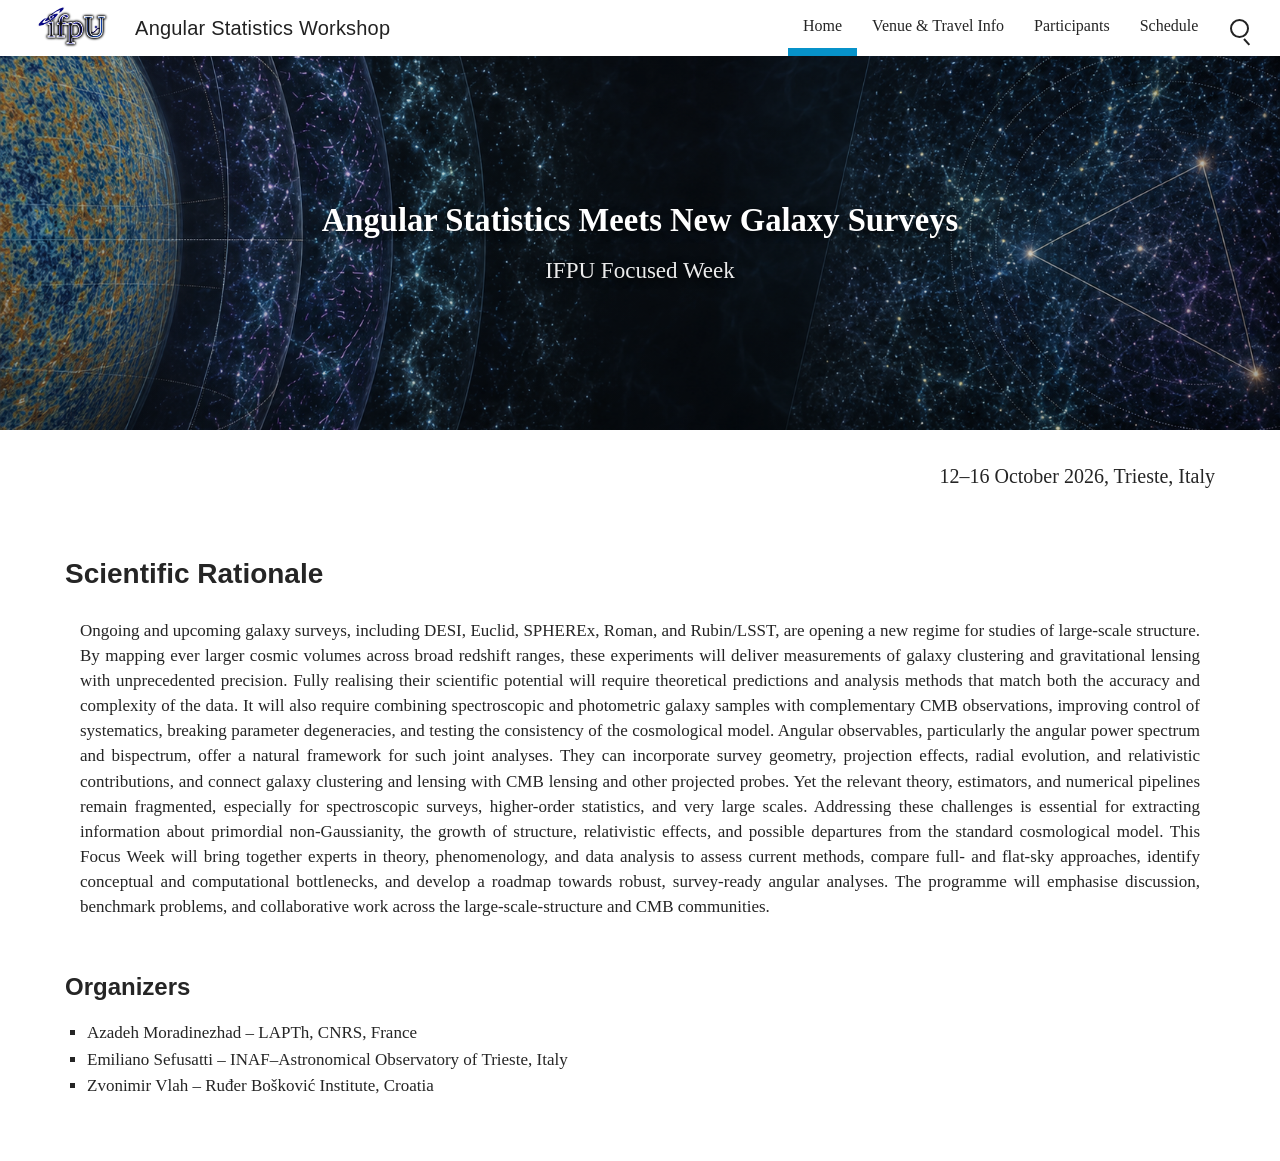
<file: index.html>
<!doctype html>
<html lang="en">
<head>
  <meta charset="utf-8">
  <meta name="viewport" content="width=device-width, initial-scale=1">
  <meta name="description" content="Angular Statistics Meets New Galaxy Surveys — an IFPU Focus Week in Trieste, 12–16 October 2026.">
  <title>Angular Statistics Meets New Galaxy Surveys</title>
  <link rel="stylesheet" href="styles.css">
</head>
<body>
  <header class="site-header">
    <a class="brand" href="index.html" aria-label="Angular Statistics Workshop home">
      <img class="brand-logo" src="assets/ifpu_p4.svg_-2.png" alt="">
      <span class="brand-name">Angular Statistics Workshop</span>
    </a>
    <nav class="main-nav" aria-label="Main navigation">
      <a class="active" aria-current="page" href="index.html">Home</a>
      <a href="venue-travel-info.html">Venue &amp; Travel Info</a>
      <a href="participants.html">Participants</a>
      <a href="schedule.html">Schedule</a>
      <span class="search-icon" aria-hidden="true"></span>
    </nav>
  </header>
  <main>
    <section class="hero" aria-labelledby="workshop-title">
      <div class="hero-heading">
        <h1 id="workshop-title">Angular Statistics Meets New Galaxy Surveys</h1>
        <p class="hero-subtitle">IFPU Focused Week</p>
      </div>
    </section>
    <div class="home-content">
      <p class="event-line">12–16 October 2026, Trieste, Italy</p>
      <section class="rationale" aria-labelledby="rationale-title">
        <h2 id="rationale-title">Scientific Rationale</h2>
        <p>
          Ongoing and upcoming galaxy surveys, including DESI, Euclid, SPHEREx,
          Roman, and Rubin/LSST, are opening a new regime for studies of
          large-scale structure. By mapping ever larger cosmic volumes across
          broad redshift ranges, these experiments will deliver measurements of
          galaxy clustering and gravitational lensing with unprecedented
          precision. Fully realising their scientific potential will require
          theoretical predictions and analysis methods that match both the
          accuracy and complexity of the data. It will also require combining
          spectroscopic and photometric galaxy samples with complementary CMB
          observations, improving control of systematics, breaking parameter
          degeneracies, and testing the consistency of the cosmological model.
          Angular observables, particularly the angular power spectrum and
          bispectrum, offer a natural framework for such joint analyses. They
          can incorporate survey geometry, projection effects, radial
          evolution, and relativistic contributions, and connect galaxy
          clustering and lensing with CMB lensing and other projected probes.
          Yet the relevant theory, estimators, and numerical pipelines remain
          fragmented, especially for spectroscopic surveys, higher-order
          statistics, and very large scales. Addressing these challenges is
          essential for extracting information about primordial
          non-Gaussianity, the growth of structure, relativistic effects, and
          possible departures from the standard cosmological model. This Focus
          Week will bring together experts in theory, phenomenology, and data
          analysis to assess current methods, compare full- and flat-sky
          approaches, identify conceptual and computational bottlenecks, and
          develop a roadmap towards robust, survey-ready angular analyses. The
          programme will emphasise discussion, benchmark problems, and
          collaborative work across the large-scale-structure and CMB
          communities.
        </p>
      </section>

      <section class="organizers" aria-labelledby="organizers-title">
        <h2 id="organizers-title">Organizers</h2>
        <ul class="organizer-list">
          <li> Azadeh Moradinezhad – LAPTh, CNRS, France </li>
          <li> Emiliano Sefusatti –  INAF–Astronomical Observatory of Trieste, Italy </li>
          <li> Zvonimir Vlah – Ruđer Bošković Institute, Croatia </li>
        </ul>
      </section>
    </div>
  </main>
</body>
</html>
</file>
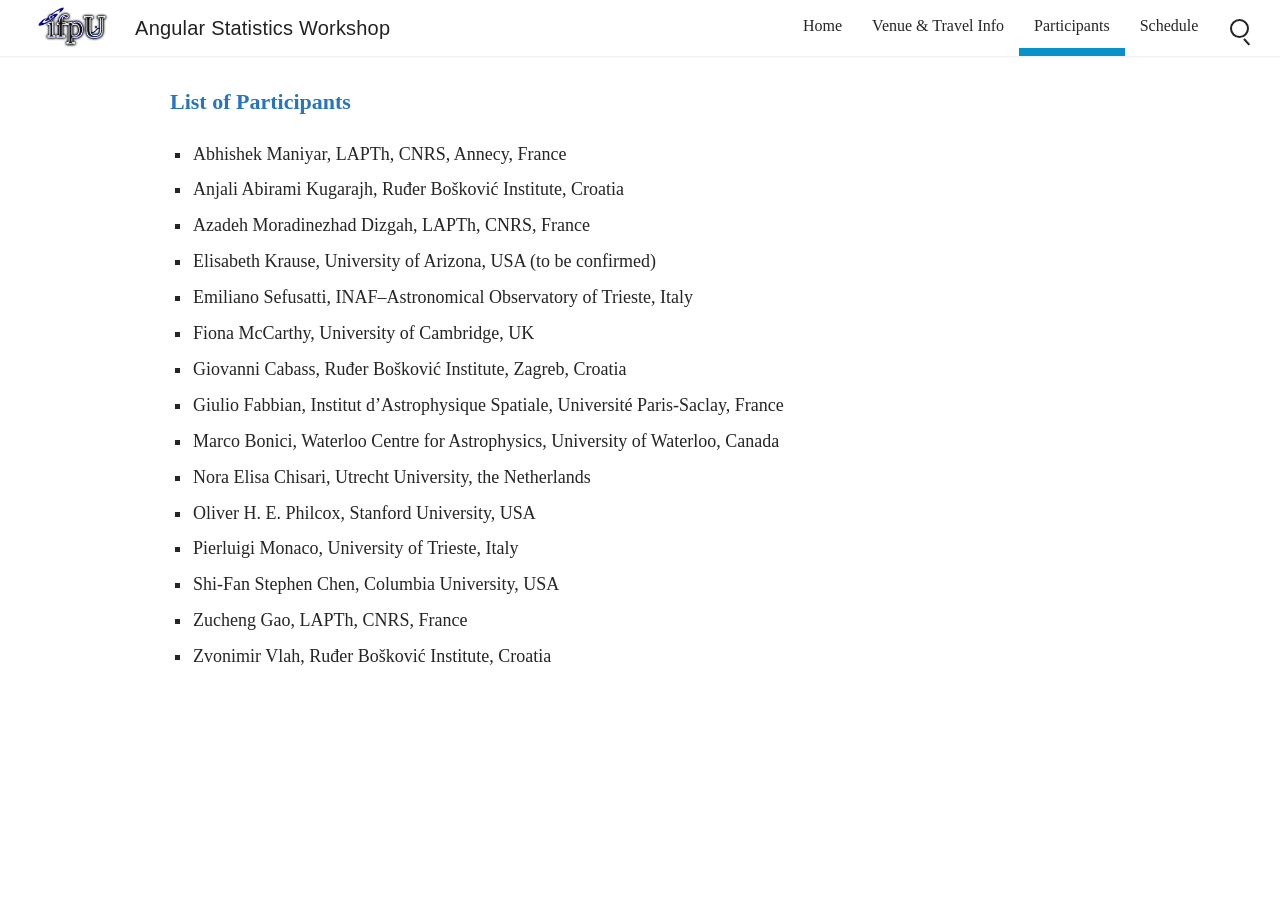
<file: participants.html>
<!doctype html>
<html lang="en">
<head>
  <meta charset="utf-8">
  <meta name="viewport" content="width=device-width, initial-scale=1">
  <meta name="description" content="Participants in Angular Statistics Meets New Galaxy Surveys.">
  <title>Participants | Angular Statistics Workshop</title>
  <link rel="stylesheet" href="styles.css">
</head>
<body>
  <header class="site-header">
    <a class="brand" href="index.html" aria-label="Angular Statistics Workshop home">
      <img class="brand-logo" src="assets/ifpu_p4.svg_-2.png" alt="">
      <span class="brand-name">Angular Statistics Workshop</span>
    </a>
    <nav class="main-nav" aria-label="Main navigation">
      <a href="index.html">Home</a>
      <a href="venue-travel-info.html">Venue &amp; Travel Info</a>
      <a class="active" aria-current="page" href="participants.html">Participants</a>
      <a href="schedule.html">Schedule</a>
      <span class="search-icon" aria-hidden="true"></span>
    </nav>
  </header>
  <main class="page-content narrow">
    <h1 class="page-title">List of Participants</h1>
    <ul class="participant-list">
      <li>Abhishek Maniyar, LAPTh, CNRS, Annecy, France</li>
      <li>Anjali Abirami Kugarajh, Ruđer Bošković Institute, Croatia</li>
      <li>Azadeh Moradinezhad Dizgah, LAPTh, CNRS, France</li>
      <li>Elisabeth Krause, University of Arizona, USA (to be confirmed)</li>
      <li>Emiliano Sefusatti, INAF–Astronomical Observatory of Trieste, Italy</li>
      <li>Fiona McCarthy, University of Cambridge, UK</li>
      <li>Giovanni Cabass, Ruđer Bošković Institute, Zagreb, Croatia</li>
      <li>Giulio Fabbian, Institut d’Astrophysique Spatiale, Université Paris-Saclay, France</li>
      <li>Marco Bonici, Waterloo Centre for Astrophysics, University of Waterloo, Canada</li>
      <li>Nora Elisa Chisari, Utrecht University, the Netherlands</li>
      <li>Oliver H. E. Philcox, Stanford University, USA</li>
      <li>Pierluigi Monaco, University of Trieste, Italy</li>
      <li>Shi-Fan Stephen Chen, Columbia University, USA</li>
      <li>Zucheng Gao, LAPTh, CNRS, France</li>
      <li>Zvonimir Vlah, Ruđer Bošković Institute, Croatia</li>
    </ul>
  </main>
</body>
</html>
</file>
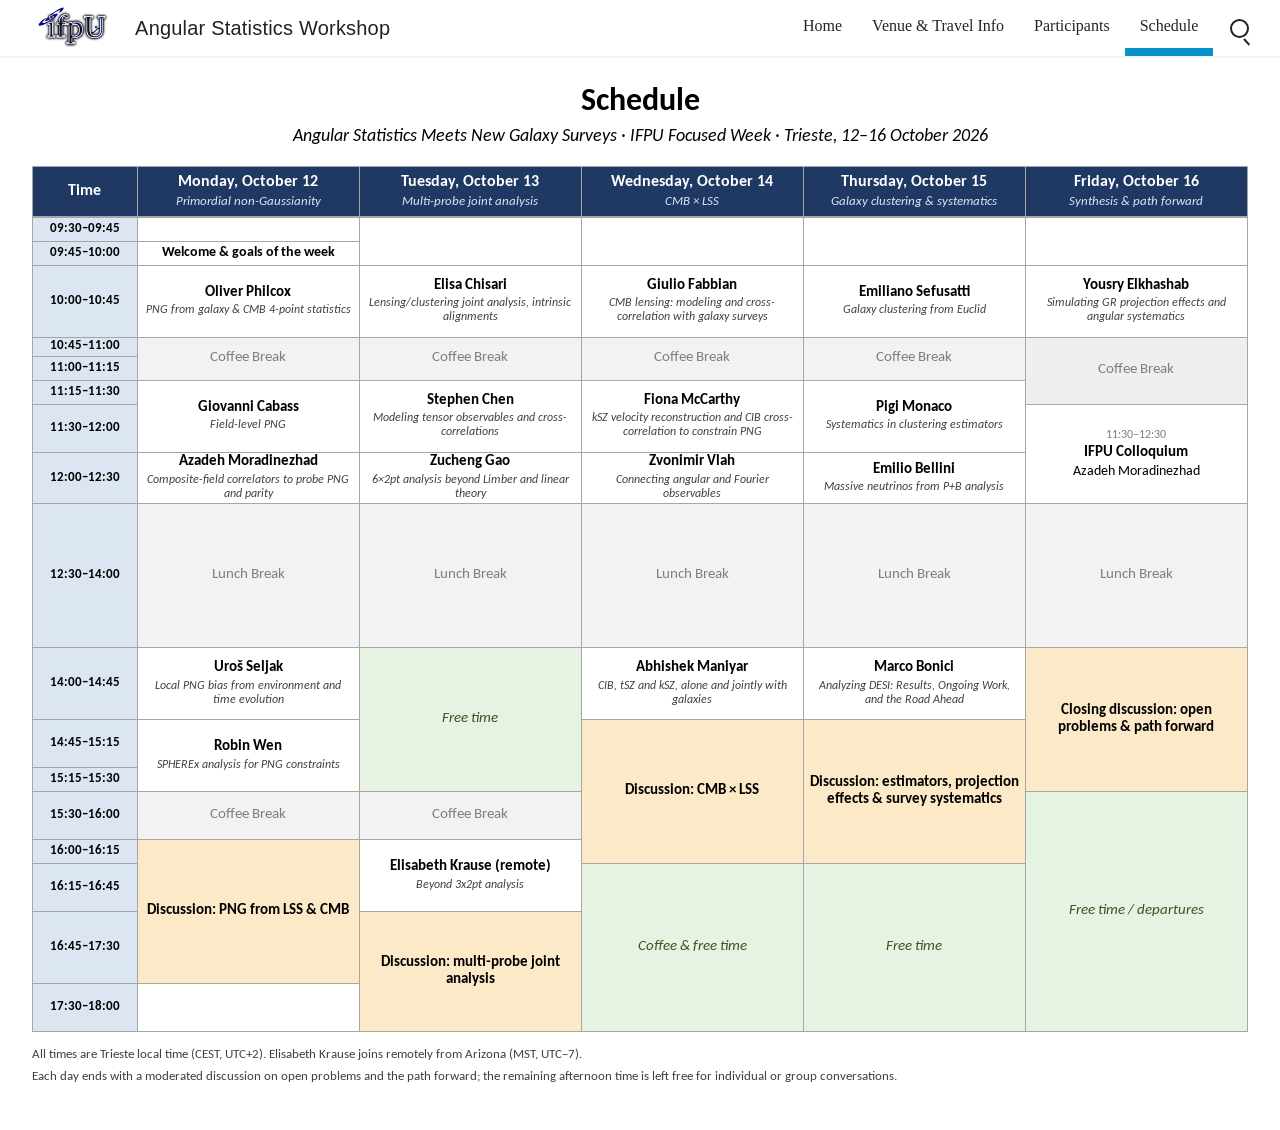
<file: schedule.html>
<!doctype html>
<html lang="en">
<head>
  <meta charset="utf-8">
  <meta name="viewport" content="width=device-width, initial-scale=1">
  <meta name="description" content="Schedule for Angular Statistics Meets New Galaxy Surveys.">
  <title>Schedule | Angular Statistics Workshop</title>
  <link rel="stylesheet" href="styles.css">
  <!-- Page-specific styles follow styles.css so existing site styles are preserved. -->
  <style>
/*
Embedded font: Workshop Schedule Sans, a Latin subset of Carlito.
Copyright (c) 2010-2013 by tyPoland Lukasz Dziedzic with Reserved Font Name "Carlito".
SIL Open Font
    License Version 1.1 – 26 February 2007

PREAMBLE The goals of the Open Font License (OFL) are to stimulate worldwide development of collaborative font
    projects, to support the font creation efforts of academic and linguistic communities, and to provide a free and
    open framework in which fonts may be shared and improved in partnership with others.

The OFL allows the licensed fonts to be used, studied, modified and redistributed freely as long as they are not
    sold by themselves. The fonts, including any derivative works, can be bundled, embedded, redistributed and/or sold
    with any software provided that the font names of derivative works are changed. The fonts and derivatives, however,
    cannot be released under any other type of license. The requirement for fonts to remain under this license does not
    apply to any document created using the fonts or their derivatives.

DEFINITIONS "Font Software" refers to the set of files released by the Copyright Holder(s) under this license
    and clearly marked as such. This may include source files, build scripts and documentation.

"Reserved Font Name" refers to any names specified as such after the copyright statement(s).

"Original Version" refers to the collection of Font Software components as distributed by the Copyright
    Holder(s).

"Modified Version" refers to any derivative made by adding to, deleting, or substituting – in part or in whole
    -- any of the components of the Original Version, by changing formats or by porting the Font Software to a new
    environment.

"Author" refers to any designer, engineer, programmer, technical writer or other person who contributed to the
    Font Software.

PERMISSION & CONDITIONS Permission is hereby granted, free of charge, to any person obtaining a copy of the
    Font Software, to use, study, copy, merge, embed, modify, redistribute, and sell modified and unmodified copies of
    the Font Software, subject to the following conditions:

1) Neither the Font Software nor any of its individual components, in Original or Modified Versions, may be sold
    by itself.

2) Original or Modified Versions of the Font Software may be bundled, redistributed and/or sold with any
    software, provided that each copy contains the above copyright notice and this license. These can be included
    either as stand-alone text files, human-readable headers or in the appropriate machine-readable metadata fields
    within text or binary files as long as those fields can be easily viewed by the user.

3) No Modified Version of the Font Software may use the Reserved Font Name(s) unless explicit written permission
    is granted by the corresponding Copyright Holder. This restriction only applies to the primary font name as
    presented to the users.

4) The name(s) of the Copyright Holder(s) or the Author(s) of the Font Software shall not be used to promote,
    endorse or advertise any Modified Version, except to acknowledge the contribution(s) of the Copyright Holder(s) and
    the Author(s) or with their explicit written permission.

5) The Font Software, modified or unmodified, in part or in whole, must be distributed entirely under this
    license, and must not be distributed under any other license. The requirement for fonts to remain under this
    license does not apply to any document created using the Font Software.

TERMINATION This license becomes null and void if any of the above conditions are not met.

DISCLAIMER THE FONT SOFTWARE IS PROVIDED "AS IS", WITHOUT WARRANTY OF ANY KIND, EXPRESS OR IMPLIED, INCLUDING
    BUT NOT LIMITED TO ANY WARRANTIES OF MERCHANTABILITY, FITNESS FOR A PARTICULAR PURPOSE AND NONINFRINGEMENT OF
    COPYRIGHT, PATENT, TRADEMARK, OR OTHER RIGHT. IN NO EVENT SHALL THE COPYRIGHT HOLDER BE LIABLE FOR ANY CLAIM,
    DAMAGES OR OTHER LIABILITY, INCLUDING ANY GENERAL, SPECIAL, INDIRECT, INCIDENTAL, OR CONSEQUENTIAL DAMAGES, WHETHER
    IN AN ACTION OF CONTRACT, TORT OR OTHERWISE, ARISING FROM, OUT OF THE USE OR INABILITY TO USE THE FONT SOFTWARE OR
    FROM OTHER DEALINGS IN THE FONT SOFTWARE.

*/
@font-face {
  font-family: "Workshop Schedule Sans";
  font-style: normal;
  font-weight: 400;
  font-display: swap;
  src: local("Calibri"), local("Carlito"), url("[data-uri]") format("woff");
}
@font-face {
  font-family: "Workshop Schedule Sans";
  font-style: normal;
  font-weight: 700;
  font-display: swap;
  src: local("Calibri Bold"), local("Calibri-Bold"), local("Carlito Bold"), url("[data-uri]") format("woff");
}
@font-face {
  font-family: "Workshop Schedule Sans";
  font-style: italic;
  font-weight: 400;
  font-display: swap;
  src: local("Calibri Italic"), local("Calibri-Italic"), local("Carlito Italic"), url("[data-uri]") format("woff");
}

/* Schedule-specific overrides. The rest of the site still uses styles.css. */
.schedule-v2.schedule-page {
  --schedule-unit: clamp(.84px, calc(.0730994vw - .046784px), 1px);
  --schedule-navy: #1f3864;
  --schedule-time: #dce6f2;
  --schedule-rule: #a6a6a6;
  --schedule-break: #f2f2f2;
  --schedule-discussion: #fce9c8;
  --schedule-free: #e6f2e2;
  --schedule-colloquium: #d9e2f3;
  width: min(calc(100% - 64px), 1368px);
  margin: 0 auto;
  padding: 28px 0 40px;
  color: #000;
  font-family: "Workshop Schedule Sans", Calibri, Carlito, Arial, sans-serif;
  line-height: 1.2;
}

.schedule-v2 .page-title {
  margin: 0 0 4px;
  color: #000;
  font-family: inherit;
  font-size: calc(36 * var(--schedule-unit));
  font-weight: 700;
  line-height: 1.15;
  text-align: center;
}

.schedule-v2 .schedule-subtitle {
  margin: 0 0 18px;
  font-size: calc(20 * var(--schedule-unit));
  font-style: italic;
  line-height: 1.3;
  text-align: center;
}

.schedule-v2 .schedule-scroll-hint {
  display: none;
  margin: 0 0 8px;
  color: #555;
  font-size: 13px;
}

.schedule-v2 .schedule-table-wrap {
  margin: 0;
  overflow-x: auto;
  overscroll-behavior-x: contain;
  -webkit-overflow-scrolling: touch;
}

.schedule-v2 .schedule-table-wrap:focus-visible {
  outline: 2px solid var(--schedule-navy);
  outline-offset: 4px;
}

.schedule-v2 .schedule-table {
  width: 100%;
  min-width: 1150px;
  margin: 0;
  border-collapse: collapse;
  table-layout: fixed;
  border: 1px solid var(--schedule-rule);
  background: #fff;
  color: #000;
  font-family: inherit;
  font-size: calc(17 * var(--schedule-unit));
  line-height: 1.1;
}

.schedule-v2 .schedule-table caption {
  position: absolute;
  width: 1px;
  height: 1px;
  margin: -1px;
  padding: 0;
  overflow: hidden;
  clip: rect(0 0 0 0);
  clip-path: inset(50%);
  white-space: nowrap;
}

.schedule-v2 .schedule-table .time-column { width: 8.625731%; }
.schedule-v2 .schedule-table .day-column { width: 18.274854%; }

/* These are minimum row heights: long text can expand without being clipped. */
.schedule-v2 .schedule-table .slot-15 { height: calc(27 * var(--schedule-unit)); }
.schedule-v2 .schedule-table .slot-30 { height: calc(54 * var(--schedule-unit)); }
.schedule-v2 .schedule-table .slot-45 { height: calc(81 * var(--schedule-unit)); }
.schedule-v2 .schedule-table .slot-90 { height: calc(162 * var(--schedule-unit)); }

.schedule-v2 .schedule-table th,
.schedule-v2 .schedule-table td {
  height: auto;
  padding: calc(2 * var(--schedule-unit)) calc(6 * var(--schedule-unit));
  border: 1px solid var(--schedule-rule);
  background: #fff;
  color: #000;
  font-weight: 400;
  letter-spacing: 0;
  text-align: center;
  vertical-align: middle;
  overflow-wrap: normal;
  word-break: normal;
}

.schedule-v2 .schedule-table thead th {
  padding: calc(7 * var(--schedule-unit)) calc(5 * var(--schedule-unit));
  background: var(--schedule-navy);
  color: #fff;
  font-size: calc(18 * var(--schedule-unit));
  font-weight: 700;
  line-height: 1.2;
}

.schedule-v2 .schedule-table .day-theme {
  display: block;
  margin-top: calc(2 * var(--schedule-unit));
  color: #dce6f2;
  font-size: calc(15 * var(--schedule-unit));
  font-style: italic;
  font-weight: 400;
  line-height: 1.15;
}

.schedule-v2 .schedule-table tbody th {
  padding-inline: 2px;
  background: var(--schedule-time);
  color: #000;
  font-size: calc(15 * var(--schedule-unit));
  font-weight: 700;
  white-space: nowrap;
  font-variant-numeric: tabular-nums;
}

.schedule-v2 .schedule-table .session-title,
.schedule-v2 .schedule-table .talk-topic,
.schedule-v2 .schedule-table .session-time,
.schedule-v2 .schedule-table .session-lead,
.schedule-v2 .schedule-table .session-speaker,
.schedule-v2 .schedule-table .free-label {
  display: block;
  margin: 0;
  padding: 0;
}

.schedule-v2 .schedule-table .session-title { font-weight: 700; }

.schedule-v2 .schedule-table .talk-topic {
  margin-top: calc(2 * var(--schedule-unit));
  color: #404040;
  font-size: calc(14 * var(--schedule-unit));
  font-style: italic;
  line-height: 1.15;
}

.schedule-v2 .schedule-table .session-time {
  margin-bottom: calc(3 * var(--schedule-unit));
  color: #7f7f7f;
  font-size: calc(14 * var(--schedule-unit));
  font-style: normal;
  font-weight: 400;
  line-height: 1.15;
}

.schedule-v2 .schedule-table .remote-time {
  margin-top: calc(2 * var(--schedule-unit));
  margin-bottom: 0;
}

.schedule-v2 .schedule-table .session-lead {
  margin-top: calc(3 * var(--schedule-unit));
  font-size: calc(15 * var(--schedule-unit));
  font-style: italic;
  line-height: 1.15;
}

.schedule-v2 .schedule-table .session-speaker {
  margin-top: calc(3 * var(--schedule-unit));
  font-size: calc(16 * var(--schedule-unit));
}

.schedule-v2 .schedule-table .welcome-slot {
  font-size: calc(16 * var(--schedule-unit));
}

.schedule-v2 .schedule-table .break-slot {
  background: var(--schedule-break);
  color: #7f7f7f;
}

.schedule-v2 .schedule-table .discussion-slot { background: var(--schedule-discussion); }
.schedule-v2 .schedule-table .free-slot { background: var(--schedule-free); }
.schedule-v2 .schedule-table .colloquium-slot { background: var(--schedule-colloquium); }
.schedule-v2 .schedule-table .free-label { color: #375623; font-style: italic; }

.schedule-v2 .schedule-notes { margin-top: 14px; }
.schedule-v2 .schedule-notes p {
  margin: 0 0 4px;
  color: #404040;
  font-size: calc(15 * var(--schedule-unit));
  line-height: 1.35;
}

@media (max-width: 1213px) {
  .schedule-v2 .schedule-scroll-hint { display: block; }
}

@media (max-width: 600px) {
  .schedule-v2.schedule-page {
    width: calc(100% - 24px);
    padding-top: 24px;
  }
  .schedule-v2 .page-title { font-size: 30px; }
  .schedule-v2 .schedule-subtitle { font-size: 16px; }
  .schedule-v2 .schedule-notes p { font-size: 13px; }
}

@page { size: letter landscape; margin: 20pt 54pt 18pt; }

@media print {
  body { min-width: 0; margin: 0; background: #fff; }
  .site-header { display: none; }
  .schedule-v2.schedule-page {
    --schedule-unit: .5pt;
    width: 100%;
    min-height: 0;
    margin: 0;
    padding: 0;
    print-color-adjust: exact;
    -webkit-print-color-adjust: exact;
  }
  .schedule-v2 .page-title { font-size: 18pt; margin-bottom: 2pt; }
  .schedule-v2 .schedule-subtitle { font-size: 10pt; margin-bottom: 8pt; }
  .schedule-v2 .schedule-scroll-hint { display: none; }
  .schedule-v2 .schedule-table-wrap { overflow: visible; }
  .schedule-v2 .schedule-table { min-width: 0; }
  .schedule-v2 .schedule-table th,
  .schedule-v2 .schedule-table td { border-width: .5pt; }
  .schedule-v2 .schedule-table tbody th { padding-inline: 1pt; }
  .schedule-v2 .schedule-table tr { break-inside: avoid; }
  .schedule-v2 .schedule-table thead { display: table-header-group; }
  .schedule-v2 .schedule-notes { margin-top: 7pt; break-inside: avoid; }
  .schedule-v2 .schedule-notes p { margin-bottom: 2pt; font-size: 7.5pt; }
}

  </style>
</head>
<body>
  <header class="site-header">
    <a class="brand" href="index.html" aria-label="Angular Statistics Workshop home">
      <img class="brand-logo" src="assets/ifpu_p4.svg_-2.png" alt="">
      <span class="brand-name">Angular Statistics Workshop</span>
    </a>
    <nav class="main-nav" aria-label="Main navigation">
      <a href="index.html">Home</a>
      <a href="venue-travel-info.html">Venue &amp; Travel Info</a>
      <a href="participants.html">Participants</a>
      <a class="active" aria-current="page" href="schedule.html">Schedule</a>
      <span class="search-icon" aria-hidden="true"></span>
    </nav>
  </header>
  <main class="page-content schedule-page schedule-v2">
    <h1 class="page-title">Schedule</h1>
    <p class="schedule-subtitle">Angular Statistics Meets New Galaxy Surveys · IFPU Focused Week · Trieste, 12–16 October 2026</p>
    <p class="schedule-scroll-hint">Scroll horizontally to view all five days.</p>
    <div class="schedule-table-wrap" tabindex="0" role="region" aria-label="Workshop schedule; scroll horizontally on small screens">
      <table class="schedule-table" aria-describedby="schedule-notes">
        <caption>Workshop schedule for 12–16 October 2026. All times are Trieste local time.</caption>
        <colgroup>
          <col class="time-column">
          <col class="day-column" span="5">
        </colgroup>
        <thead>
          <tr>
            <th id="day-time" scope="col">Time</th>
            <th id="day-monday" scope="col">
              Monday, October 12
              <span class="day-theme">Primordial non-Gaussianity</span>
            </th>
            <th id="day-tuesday" scope="col">
              Tuesday, October 13
              <span class="day-theme">Multi-probe joint analysis</span>
            </th>
            <th id="day-wednesday" scope="col">
              Wednesday, October 14
              <span class="day-theme">CMB × LSS</span>
            </th>
            <th id="day-thursday" scope="col">
              Thursday, October 15
              <span class="day-theme">Galaxy clustering &amp; systematics</span>
            </th>
            <th id="day-friday" scope="col">
              Friday, October 16
              <span class="day-theme">Synthesis &amp; path forward</span>
            </th>
          </tr>
        </thead>
        <tbody>
          <tr class="slot-15">
            <th id="time-1" scope="row">09:30–09:45</th>
            <td class="empty-slot" aria-label="No scheduled session"></td>
            <td class="empty-slot" rowspan="2" aria-label="No scheduled session"></td>
            <td class="empty-slot" rowspan="2" aria-label="No scheduled session"></td>
            <td class="empty-slot" rowspan="2" aria-label="No scheduled session"></td>
            <td class="empty-slot" rowspan="2" aria-label="No scheduled session"></td>
          </tr>
          <tr class="slot-15">
            <th id="time-2" scope="row">09:45–10:00</th>
            <td class="welcome-slot"><strong class="session-title">Welcome &amp; goals of the week</strong></td>
          </tr>
          <tr class="slot-45">
            <th id="time-3" scope="row">10:00–10:45</th>
            <td class="talk-slot">
              <strong class="session-title">Oliver Philcox</strong>
              <span class="talk-topic">PNG from galaxy &amp; CMB 4-point statistics</span>
            </td>
            <td class="talk-slot">
              <strong class="session-title">Elisa Chisari</strong>
              <span class="talk-topic">Lensing/clustering joint analysis, intrinsic alignments</span>
            </td>
            <td class="talk-slot">
              <strong class="session-title">Giulio Fabbian</strong>
              <span class="talk-topic">CMB lensing: modeling and cross-correlation with galaxy surveys</span>
            </td>
            <td class="talk-slot">
              <strong class="session-title">Emiliano Sefusatti</strong>
              <span class="talk-topic">Galaxy clustering from Euclid</span>
            </td>
            <td class="talk-slot">
              <strong class="session-title">Yousry Elkhashab</strong>
              <span class="talk-topic">Simulating GR projection effects and angular systematics</span>
            </td>
          </tr>
          <tr class="slot-15" style="height: calc(20 * var(--schedule-unit))">
            <th id="time-4" scope="row">10:45–11:00</th>
            <td class="break-slot" rowspan="2">Coffee Break</td>
            <td class="break-slot" rowspan="2">Coffee Break</td>
            <td class="break-slot" rowspan="2">Coffee Break</td>
            <td class="break-slot" rowspan="2">Coffee Break</td>
            <td class="break-slot" rowspan="3" style="background-color: #efefef">Coffee Break</td>
          </tr>
          <tr class="slot-15">
            <th id="time-5" scope="row">11:00–11:15</th>
          </tr>
          <tr class="slot-15">
            <th id="time-6" scope="row">11:15–11:30</th>
            <td class="talk-slot" rowspan="2">
              <strong class="session-title">Giovanni Cabass</strong>
              <span class="talk-topic">Field-level PNG</span>
            </td>
            <td class="talk-slot" rowspan="2">
              <strong class="session-title">Stephen Chen</strong>
              <span class="talk-topic">Modeling tensor observables and cross-correlations</span>
            </td>
            <td class="talk-slot" rowspan="2">
              <strong class="session-title">Fiona McCarthy</strong>
              <span class="talk-topic">kSZ velocity reconstruction and CIB cross-correlation to constrain PNG</span>
            </td>
            <td class="talk-slot" rowspan="2">
              <strong class="session-title">Pigi Monaco</strong>
              <span class="talk-topic">Systematics in clustering estimators</span>
            </td>
          </tr>
          <tr class="slot-30">
            <th id="time-7" scope="row">11:30–12:00</th>
            <td class="colloquium-slot" rowspan="2" style="background-color: #ffffff">
              <span class="session-time">11:30–12:30</span>
              <strong class="session-title">IFPU Colloquium</strong>
              <span class="session-speaker">Azadeh Moradinezhad</span>
            </td>
          </tr>
          <tr class="slot-30">
            <th id="time-8" scope="row">12:00–12:30</th>
            <td class="talk-slot">
              <strong class="session-title">Azadeh Moradinezhad</strong>
              <span class="talk-topic">Composite-field correlators to probe PNG and parity</span>
            </td>
            <td class="talk-slot">
              <strong class="session-title">Zucheng Gao</strong>
              <span class="talk-topic">6×2pt analysis beyond Limber and linear theory</span>
            </td>
            <td class="talk-slot">
              <strong class="session-title">Zvonimir Vlah</strong>
              <span class="talk-topic">Connecting angular and Fourier observables</span>
            </td>
            <td class="talk-slot">
              <strong class="session-title">Emilio Bellini</strong>
              <span class="talk-topic">Massive neutrinos from P+B analysis</span>
            </td>
          </tr>
          <tr class="slot-90">
            <th id="time-9" scope="row">12:30–14:00</th>
            <td class="break-slot">Lunch Break</td>
            <td class="break-slot">Lunch Break</td>
            <td class="break-slot">Lunch Break</td>
            <td class="break-slot" style="background-color: #f3f3f3">Lunch Break</td>
            <td class="break-slot">Lunch Break</td>
          </tr>
          <tr class="slot-45">
            <th id="time-10" scope="row">14:00–14:45</th>
            <td class="talk-slot">
              <strong class="session-title">Uroš Seljak</strong>
              <span class="talk-topic">Local PNG bias from environment and time evolution</span>
            </td>
            <td class="free-slot" rowspan="3"><em class="free-label">Free time</em></td>
            <td class="talk-slot">
              <strong class="session-title">Abhishek Maniyar</strong>
              <span class="talk-topic">CIB, tSZ and kSZ, alone and jointly with galaxies</span>
            </td>
            <td class="talk-slot">
              <strong class="session-title">Marco Bonici</strong>
              <span class="talk-topic">Analyzing DESI: Results, Ongoing Work, and the Road Ahead</span>
            </td>
            <td class="discussion-slot" rowspan="3"><strong class="session-title">Closing discussion: open problems &amp; path forward</strong></td>
          </tr>
          <tr class="slot-30">
            <th id="time-11" scope="row">14:45–15:15</th>
            <td class="talk-slot" rowspan="2">
              <strong class="session-title">Robin Wen</strong>
              <span class="talk-topic">SPHEREx analysis for PNG constraints</span>
            </td>
            <td class="discussion-slot" rowspan="4"><strong class="session-title">Discussion: CMB × LSS</strong></td>
            <td class="discussion-slot" rowspan="4"><strong class="session-title">Discussion: estimators, projection effects &amp; survey systematics</strong></td>
          </tr>
          <tr class="slot-15">
            <th id="time-12" scope="row">15:15–15:30</th>
          </tr>
          <tr class="slot-30">
            <th id="time-13" scope="row">15:30–16:00</th>
            <td class="break-slot">Coffee Break</td>
            <td class="break-slot">Coffee Break</td>
            <td class="free-slot" rowspan="5"><em class="free-label">Free time / departures</em></td>
          </tr>
          <tr class="slot-15">
            <th id="time-14" scope="row">16:00–16:15</th>
            <td class="discussion-slot" rowspan="3"><strong class="session-title">Discussion: PNG from LSS &amp; CMB</strong></td>
            <td class="talk-slot" rowspan="2">
              <strong class="session-title">Elisabeth Krause (remote)</strong>
              <span class="talk-topic">Beyond 3x2pt analysis</span>
            </td>
          </tr>
          <tr class="slot-30">
            <th id="time-15" scope="row">16:15–16:45</th>
            <td class="free-slot" rowspan="3"><em class="free-label">Coffee &amp; free time</em></td>
            <td class="free-slot" rowspan="3"><em class="free-label">Free time</em></td>
          </tr>
          <tr class="slot-45">
            <th id="time-16" scope="row">16:45–17:30</th>
            <td class="discussion-slot" rowspan="2"><strong class="session-title">Discussion: multi-probe joint analysis</strong></td>
          </tr>
          <tr class="slot-30">
            <th id="time-17" scope="row">17:30–18:00</th>
            <td class="empty-slot" aria-label="No scheduled session"></td>
          </tr>
        </tbody>
      </table>
    </div>
    <div class="schedule-notes" id="schedule-notes">
      <p>All times are Trieste local time (CEST, UTC+2). Elisabeth Krause joins remotely from Arizona (MST, UTC−7).</p>
      <p>Each day ends with a moderated discussion on open problems and the path forward; the remaining afternoon time is left free for individual or group conversations.</p>
    </div>
  </main>
</body>
</html>
</file>
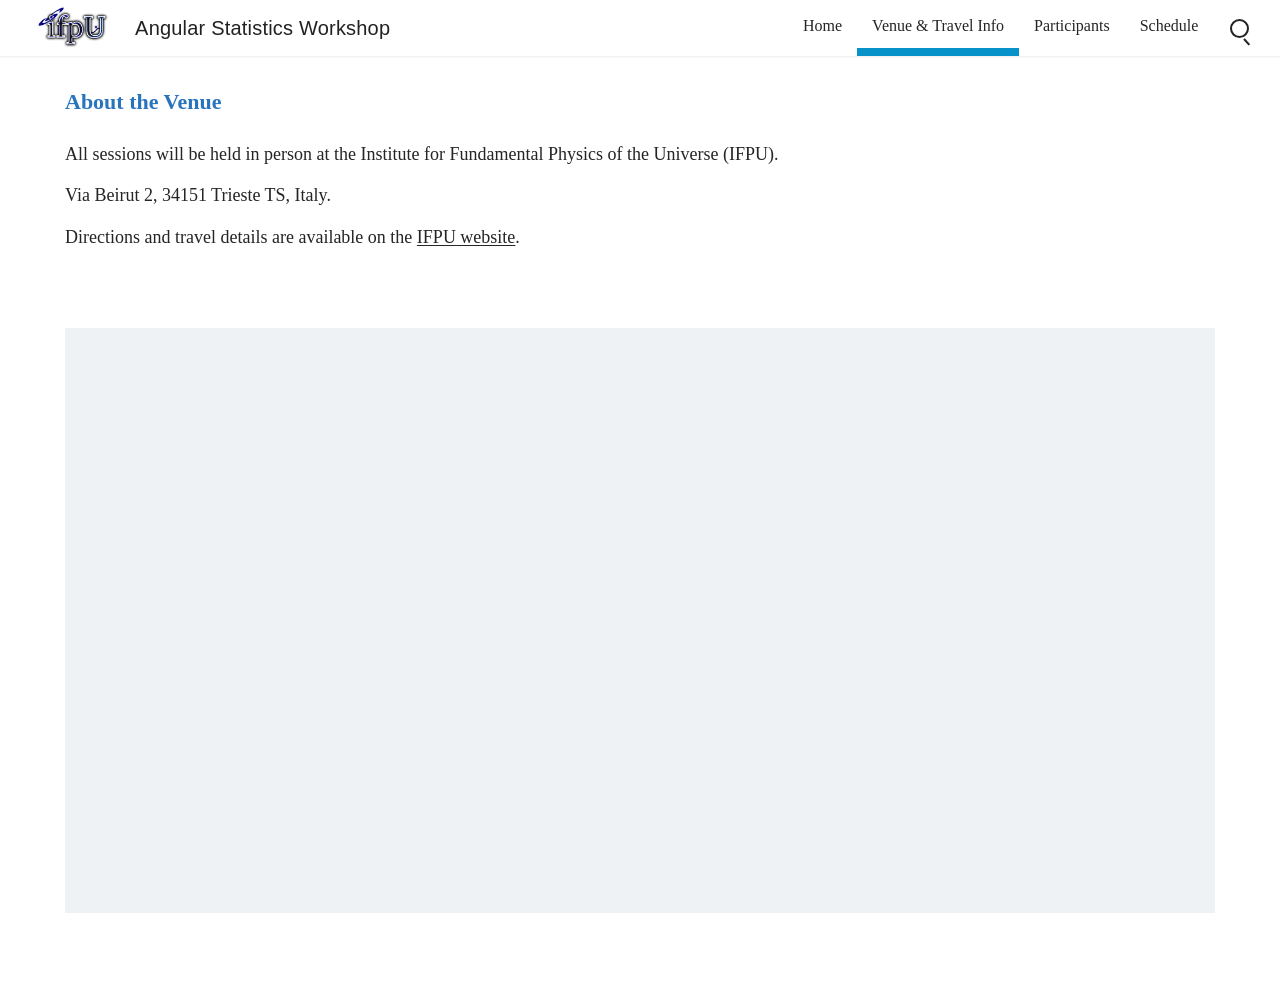
<file: venue-travel-info.html>
<!doctype html>
<html lang="en">
<head>
  <meta charset="utf-8">
  <meta name="viewport" content="width=device-width, initial-scale=1">
  <meta name="description" content="Venue and travel information for Angular Statistics Meets New Galaxy Surveys.">
  <title>Venue &amp; Travel Info | Angular Statistics Workshop</title>
  <link rel="stylesheet" href="styles.css">
</head>
<body>
  <header class="site-header">
    <a class="brand" href="index.html" aria-label="Angular Statistics Workshop home">
      <img class="brand-logo" src="assets/ifpu_p4.svg_-2.png" alt="">
      <span class="brand-name">Angular Statistics Workshop</span>
    </a>
    <nav class="main-nav" aria-label="Main navigation">
      <a href="index.html">Home</a>
      <a class="active" aria-current="page" href="venue-travel-info.html">Venue &amp; Travel Info</a>
      <a href="participants.html">Participants</a>
      <a href="schedule.html">Schedule</a>
      <span class="search-icon" aria-hidden="true"></span>
    </nav>
  </header>
  <main class="page-content">
    <h1 class="page-title">About the Venue</h1>
    <p>
      All sessions will be held in person at the Institute for Fundamental
      Physics of the Universe (IFPU).
    </p>
    <p>Via Beirut 2, 34151 Trieste TS, Italy.</p>
    <p>
      Directions and travel details are available on the
      <a href="https://www.ifpu.it/how-to-reach-us/">IFPU website</a>.
    </p>
    <iframe
      class="venue-map"
      title="Map showing the IFPU venue in Miramare, Trieste"
      src="https://www.google.com/maps?q=Institute%20for%20Fundamental%20Physics%20of%20the%20Universe%2C%20Via%20Beirut%202%2C%20Trieste&output=embed"
      loading="lazy"
      referrerpolicy="no-referrer-when-downgrade"
      allowfullscreen>
    </iframe>
  </main>
</body>
</html>
</file>
<file: styles.css>
:root {
  --ink: #252525;
  --blue: #2874bd;
  --nav-blue: #0792c9;
  --paper: #ffffff;
  --rule: #e8e8e8;
  --content-width: 1150px;
}

* { box-sizing: border-box; }

html { scroll-behavior: smooth; }

body {
  min-width: 320px;
  margin: 0;
  color: var(--ink);
  background: var(--paper);
  font-family: Georgia, "Times New Roman", serif;
  font-size: 16px;
  line-height: 1.55;
}

a { color: inherit; }

.site-header {
  position: relative;
  z-index: 10;
  display: flex;
  align-items: stretch;
  justify-content: space-between;
  width: 100%;
  min-height: 56px;
  padding: 0 2.4vw;
  background: #fff;
  box-shadow: 0 1px 2px rgba(0, 0, 0, 0.08);
}

.brand {
  display: flex;
  align-items: center;
  gap: 16px;
  min-width: 0;
  color: #222;
  text-decoration: none;
}

.brand-logo {
  display: block;
  width: 88.4px;
  height: 46.8px;
  flex: 0 0 auto;
  object-fit: contain;
}

.brand-name {
  overflow: hidden;
  font-family: Arial, Helvetica, sans-serif;
  font-size: 20px;
  font-weight: 400;
  letter-spacing: 0.01em;
  text-overflow: ellipsis;
  white-space: nowrap;
}

.main-nav {
  display: flex;
  align-items: stretch;
  gap: 0;
  margin-left: 24px;
}

.main-nav a {
  display: flex;
  align-items: center;
  padding: 4px 15px 0;
  border-bottom: 8px solid transparent;
  font-size: 16px;
  line-height: 1;
  text-decoration: none;
  white-space: nowrap;
}

.main-nav a:hover,
.main-nav a:focus-visible,
.main-nav a.active {
  border-bottom-color: var(--nav-blue);
}

.main-nav a:focus-visible,
.brand:focus-visible {
  outline: 2px solid var(--blue);
  outline-offset: -2px;
}

.search-icon {
  position: relative;
  align-self: center;
  width: 19px;
  height: 19px;
  margin-left: 17px;
  border: 2px solid #222;
  border-radius: 50%;
}

.search-icon::after {
  position: absolute;
  right: -5px;
  bottom: -4px;
  width: 8px;
  height: 2px;
  background: #222;
  content: "";
  transform: rotate(48deg);
  transform-origin: left center;
}

.hero {
  position: relative;
  display: grid;
  min-height: 374px;
  overflow: hidden;
  place-items: center;
  padding: 48px 7vw;
  isolation: isolate;
  background-color: #071018;
  background-image:
    linear-gradient(rgba(0, 0, 0, 0.14), rgba(0, 0, 0, 0.2)),
    url("assets/v2.png");
  background-position: center;
  background-size: cover;
}

.hero::after {
  position: absolute;
  z-index: -1;
  inset: 0;
  background: linear-gradient(90deg, rgba(0, 0, 0, 0.2), transparent 24% 76%, rgba(0, 0, 0, 0.2));
  content: "";
}

h1, h2, h3 { font-family: Georgia, "Times New Roman", serif; }

.hero h1 {
  max-width: 980px;
  margin: 0;
  color: #fff;
  font-size: clamp(28px, 2.55vw, 38px);
  font-weight: 700;
  line-height: 1.18;
  text-align: center;
  text-shadow: 0 2px 10px rgba(0, 0, 0, 0.88);
  text-wrap: balance;
}

.hero-heading {
  text-align: center;
}

.hero-subtitle {
  margin: 16px 0 0;
  color: rgba(255, 255, 255, 0.92);
  font-size: clamp(18px, 1.8vw, 24px);
  font-weight: 400;
  line-height: 1.25;
  text-shadow: 0 2px 8px rgba(0, 0, 0, 0.9);
}

.home-content {
  width: min(calc(100% - 56px), var(--content-width));
  margin: 0 auto;
}

.event-line {
  margin: 31px 0 0;
  font-size: 20px;
  text-align: right;
}

.rationale {
  padding: 65px 0 54px;
  text-align: justify;
}

.rationale h2 {
  margin: 0 0 27px;
  font-family: Arial, Helvetica, sans-serif;
  font-size: 28px;
  font-weight: 700;
  line-height: 1.2;
}

.rationale p {
  max-width: 1120px;
  margin: 0 auto;
  font-size: 17px;
  line-height: 1.48;
}

.organizers {
  padding: 0 0 62px;
  text-align: left;
}

.organizers h2 {
  margin: 0 0 18px;
  font-family: Arial, Helvetica, sans-serif;
  font-size: 24px;
  line-height: 1.2;
}

/*.organizer-list {
  display: flex;
  flex-wrap: wrap;
  justify-content: center;
  gap: 8px 0;
  margin: 0;
  padding: 0;
  list-style: none;
  font-size: 17px;
}*/

.organizer-list {
  margin: 0;
  padding-left: 22px;
  list-style-type: square;
  font-size: 17px;
}

.organizer-list li:not(:last-child)::after {
/*  margin: 0 16px;
  color: #888; 
  content: "·"; */
  content: none;
}

.page-content {
  width: min(calc(100% - 64px), var(--content-width));
  min-height: calc(100vh - 56px);
  margin: 0 auto;
  padding: 32px 0 72px;
}

.page-content.narrow {
  width: min(calc(100% - 64px), 940px);
}

.page-title {
  margin: 0 0 24px;
  color: var(--blue);
  font-size: 22px;
  font-weight: 700;
  line-height: 1.3;
}

.page-content p {
  margin: 0 0 14px;
  font-size: 18px;
}

.page-content a {
  text-decoration-thickness: 1px;
  text-underline-offset: 2px;
}

.venue-map {
  width: 100%;
  height: min(610px, 65vh);
  min-height: 380px;
  margin-top: 62px;
  border: 0;
  background: #eef2f4;
}

.participant-list {
  margin: 0;
  padding-left: 22px;
  list-style-type: square;
}

.participant-list li {
  margin: 0 0 8px;
  padding-left: 1px;
  font-size: 18px;
}

.schedule-page {
  width: min(calc(100% - 48px), 1280px);
}

.schedule-table-wrap {
  margin-top: 34px;
  overflow-x: auto;
  outline: none;
}

.schedule-table-wrap:focus-visible {
  outline: 2px solid var(--blue);
  outline-offset: 4px;
}

.schedule-table {
  width: 100%;
  min-width: 1060px;
  border-collapse: collapse;
  table-layout: fixed;
  color: #171717;
  font-family: Arial, Helvetica, sans-serif;
  font-size: 15px;
  line-height: 1.22;
}

.schedule-table caption {
  position: absolute;
  width: 1px;
  height: 1px;
  overflow: hidden;
  clip: rect(0 0 0 0);
  white-space: nowrap;
  clip-path: inset(50%);
}

.schedule-table .time-column {
  width: 110px;
}

.schedule-table th,
.schedule-table td {
  height: 76px;
  padding: 10px 8px;
  border: 1px solid #2d2d2d;
  text-align: center;
  vertical-align: middle;
}

.schedule-table thead th {
  height: auto;
  padding-block: 8px;
  background: #d98370;
  font-size: 16px;
  font-weight: 700;
}

.schedule-table tbody th {
  background: #fff;
  font-weight: 700;
}

.schedule-table tbody td {
  color: #555;
  font-weight: 600;
  letter-spacing: 0.025em;
}

.schedule-table .colloquium-slot {
  color: #171717;
  background: #f5f7fb;
  font-weight: 700;
  letter-spacing: 0;
}

.schedule-table .break-row th,
.schedule-table .break-row td {
  height: auto;
  padding-block: 4px;
  color: #171717;
  background: #ffe39a;
  font-weight: 400;
  letter-spacing: 0;
}

.schedule-table .break-row th {
  font-weight: 700;
}

.schedule-table .long-slot th,
.schedule-table .long-slot td {
  height: 92px;
}

@media (max-width: 900px) {
  .site-header {
    display: block;
    padding: 9px 18px 0;
  }

  .brand {
    justify-content: center;
    padding-bottom: 8px;
  }

  .main-nav {
    justify-content: center;
    margin: 0;
    overflow-x: auto;
  }

  .main-nav a {
    padding: 12px 11px 10px;
    border-bottom-width: 5px;
    font-size: 15px;
  }

  .search-icon { display: none; }

  .hero { min-height: 330px; }
}

@media (max-width: 600px) {
  .site-header { padding-inline: 12px; }

  .brand-name { font-size: 17px; }

  .brand-logo {
    width: 78px;
    height: 41.6px;
  }

  .main-nav { justify-content: flex-start; }

  .main-nav a { font-size: 14px; }

  .hero {
    min-height: 290px;
    padding-inline: 24px;
  }

  .hero h1 { font-size: 28px; }

  .home-content,
  .page-content,
  .page-content.narrow {
    width: min(calc(100% - 40px), var(--content-width));
  }

  .event-line {
    margin-top: 24px;
    font-size: 17px;
    text-align: center;
  }

  .rationale { padding-top: 48px; }

  .rationale h2 { font-size: 25px; }

  .rationale p,
  .page-content p,
  .participant-list li {
    font-size: 16px;
  }

  .organizer-list {
    display: block;
    font-size: 16px;
  }

  .organizer-list li {
    margin-bottom: 6px;
  }

  .organizer-list li:not(:last-child)::after {
    content: none;
  }

  .venue-map {
    min-height: 340px;
    margin-top: 40px;
  }

  .schedule-page {
    width: calc(100% - 24px);
  }
}
</file>
